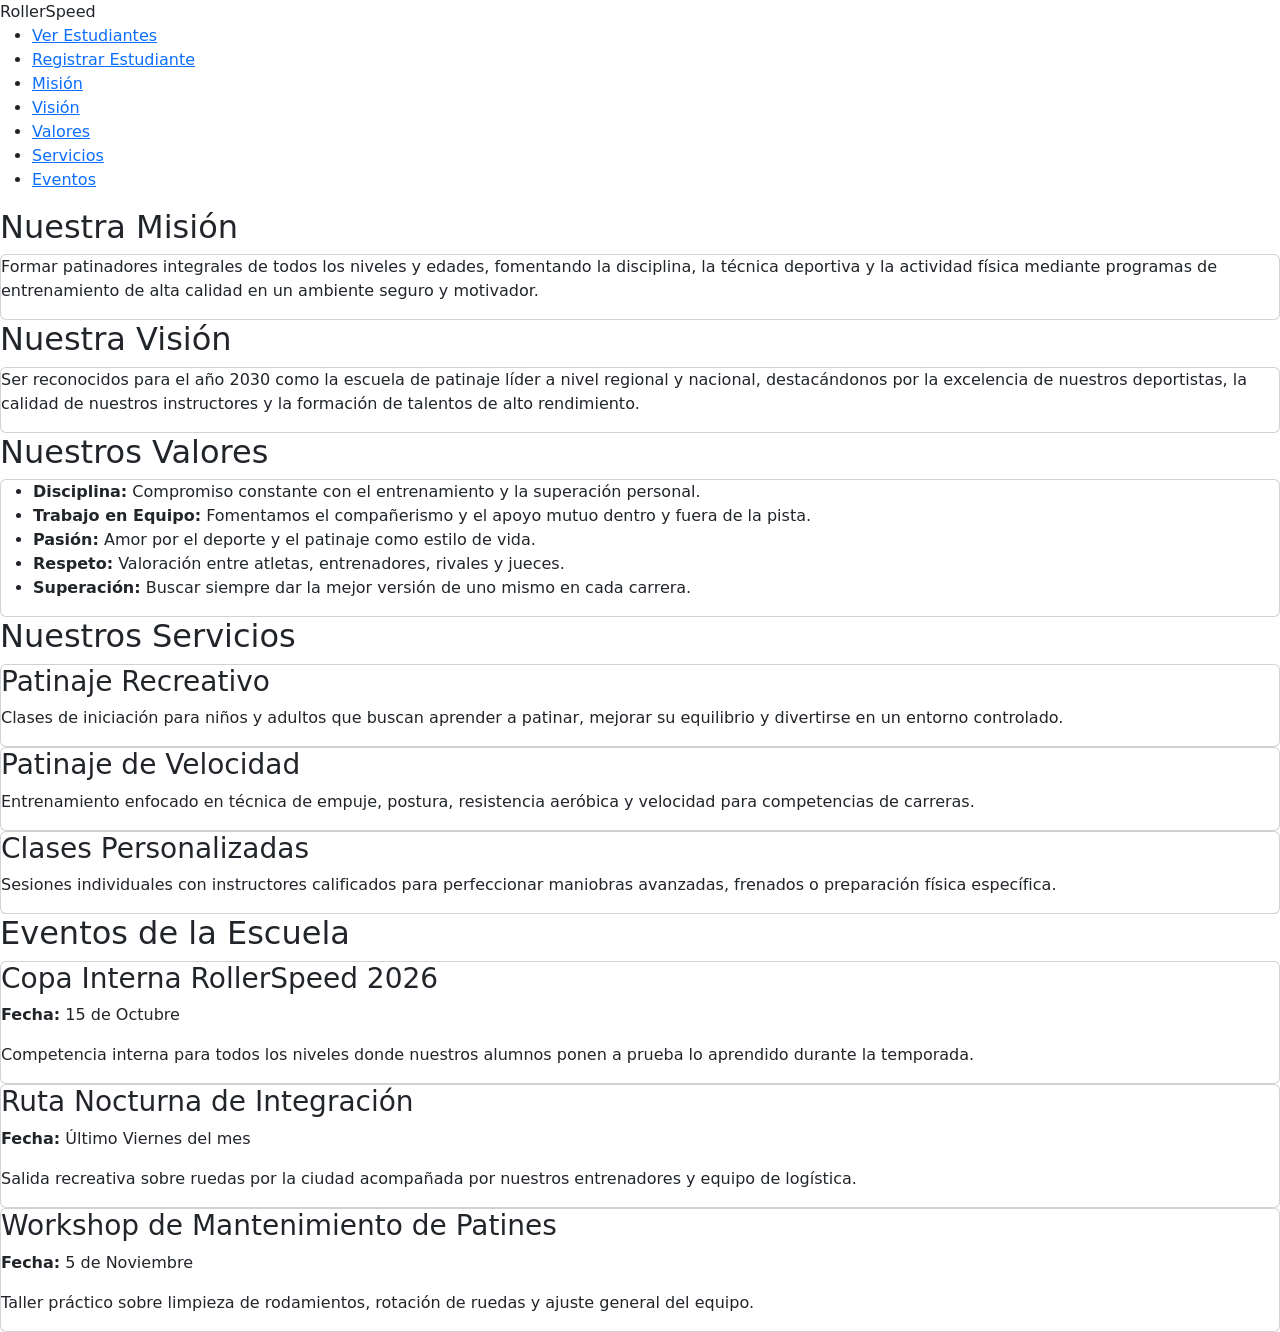
<file: src/main/resources/templates/index.html>
<!DOCTYPE html>
<html lang="es">

<head>
    <meta charset="UTF-8">
    <meta name="viewport" content="width=device-width, initial-scale=1.0">

    <title>RollerSpeed | Escuela de Patinaje</title>

    <link rel="icon" type="image/png" href="/patineta.png">
    <!-- Bootstrap 5 CSS -->
    <link href="https://cdn.jsdelivr.net/npm/bootstrap@5.3.0/dist/css/bootstrap.min.css" rel="stylesheet">
    <!-- Estilos CSS personalizados -->
    <link rel="stylesheet" th:href="@{/css/styles.css}">
</head>

<body>

    <nav  class="navbar-fragment">
        <div class="brand">Roller<span>Speed</span></div>
        <ul class="nav-links">
            <li><a href="/trainees">Ver Estudiantes </a></li>
            <li><a href="/registro">Registrar Estudiante</a></li>
            <li><a href="#mision">Misión</a></li>
            <li><a href="#vision">Visión</a></li>
            <li><a href="#valores">Valores</a></li>
            <li><a href="#servicios">Servicios</a></li>
            <li><a href="#eventos">Eventos</a></li>
        </ul>
    </nav>
    <!-- Reemplaza con el fragmento del Header -->
    <header th:replace="~{fragments :: header}"></header>

    <!-- SECCIÓN: MISIÓN -->
    <section id="mision">

        <h2 class="section-title">Nuestra Misión</h2>

        <div class="card">

            <p>
                Formar patinadores integrales de todos los niveles y edades,
                fomentando la disciplina, la técnica deportiva y la actividad
                física mediante programas de entrenamiento de alta calidad en
                un ambiente seguro y motivador.
            </p>

        </div>

    </section>

    <!-- SECCIÓN: VISIÓN -->
    <section id="vision">

        <h2 class="section-title">Nuestra Visión</h2>

        <div class="card">

            <p>
                Ser reconocidos para el año 2030 como la escuela de patinaje
                líder a nivel regional y nacional, destacándonos por la
                excelencia de nuestros deportistas, la calidad de nuestros
                instructores y la formación de talentos de alto rendimiento.
            </p>

        </div>

    </section>

    <!-- SECCIÓN: VALORES -->
    <section id="valores">

        <h2 class="section-title">Nuestros Valores</h2>

        <div class="card">

            <ul class="values-list">

                <li>
                    <strong>Disciplina:</strong>
                    Compromiso constante con el entrenamiento y la superación personal.
                </li>

                <li>
                    <strong>Trabajo en Equipo:</strong>
                    Fomentamos el compañerismo y el apoyo mutuo dentro y fuera de la pista.
                </li>

                <li>
                    <strong>Pasión:</strong>
                    Amor por el deporte y el patinaje como estilo de vida.
                </li>

                <li>
                    <strong>Respeto:</strong>
                    Valoración entre atletas, entrenadores, rivales y jueces.
                </li>

                <li>
                    <strong>Superación:</strong>
                    Buscar siempre dar la mejor versión de uno mismo en cada carrera.
                </li>

            </ul>

        </div>

    </section>

    <!-- SECCIÓN: SERVICIOS -->
    <section id="servicios">

        <h2 class="section-title">Nuestros Servicios</h2>

        <div class="grid-cards">

            <div class="card">

                <h3>Patinaje Recreativo</h3>

                <p>
                    Clases de iniciación para niños y adultos que buscan
                    aprender a patinar, mejorar su equilibrio y divertirse
                    en un entorno controlado.
                </p>

            </div>

            <div class="card">

                <h3>Patinaje de Velocidad</h3>

                <p>
                    Entrenamiento enfocado en técnica de empuje, postura,
                    resistencia aeróbica y velocidad para competencias de carreras.
                </p>

            </div>

            <div class="card">

                <h3>Clases Personalizadas</h3>

                <p>
                    Sesiones individuales con instructores calificados para
                    perfeccionar maniobras avanzadas, frenados o preparación
                    física específica.
                </p>

            </div>

        </div>

    </section>

    <!-- SECCIÓN: EVENTOS DE LA ESCUELA -->
    <section id="eventos">

        <h2 class="section-title">Eventos de la Escuela</h2>

        <div class="grid-cards">

            <div class="card">

                <h3>Copa Interna RollerSpeed 2026</h3>

                <p>
                    <strong>Fecha:</strong> 15 de Octubre
                </p>

                <p>
                    Competencia interna para todos los niveles donde nuestros
                    alumnos ponen a prueba lo aprendido durante la temporada.
                </p>

            </div>

            <div class="card">

                <h3>Ruta Nocturna de Integración</h3>

                <p>
                    <strong>Fecha:</strong> Último Viernes del mes
                </p>

                <p>
                    Salida recreativa sobre ruedas por la ciudad acompañada
                    por nuestros entrenadores y equipo de logística.
                </p>

            </div>

            <div class="card">

                <h3>Workshop de Mantenimiento de Patines</h3>

                <p>
                    <strong>Fecha:</strong> 5 de Noviembre
                </p>

                <p>
                    Taller práctico sobre limpieza de rodamientos, rotación
                    de ruedas y ajuste general del equipo.
                </p>

            </div>

        </div>

    </section>

    <!-- Reemplaza con el fragmento del Footer -->
    <footer th:replace="~{fragments :: footer}"></footer>

</body>

</html>
</file>
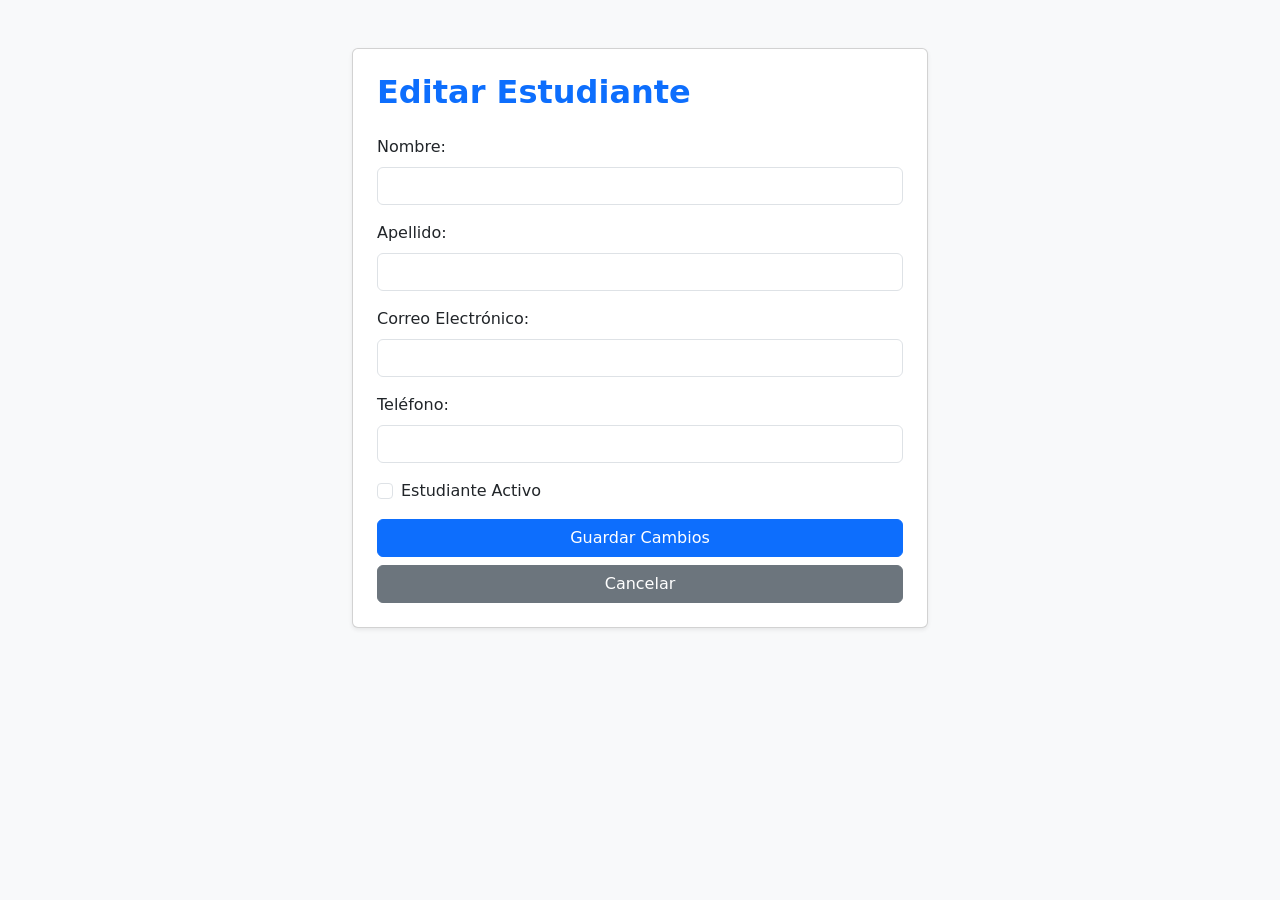
<file: src/main/resources/templates/edit-trainee.html>
<!DOCTYPE html>
<html xmlns:th="http://www.thymeleaf.org" lang="es">
<head>
    <meta charset="UTF-8">
    <meta name="viewport" content="width=device-width, initial-scale=1.0">
    <title>Editar Estudiante - RollerSpeed</title>
    <link href="https://cdn.jsdelivr.net/npm/bootstrap@5.3.0/dist/css/bootstrap.min.css" rel="stylesheet">
    <link rel="stylesheet" th:href="@{/css/styles.css}">
</head>
<body class="bg-light">

<!-- Navegación reutilizando fragmento -->
<div th:replace="~{fragments :: nav}"></div>

<main class="container my-5" style="max-width: 600px;">
    <div class="card shadow-sm p-4 bg-white rounded">
        <h2 class="mb-4 text-primary fw-bold">Editar Estudiante</h2>

        <form th:action="@{/trainees/update/{id}(id=${trainee.id})}" th:object="${trainee}" method="post">

            <div class="mb-3">
                <label for="name" class="form-label">Nombre:</label>
                <input type="text" id="name" th:field="*{name}" class="form-control" required>
            </div>

            <div class="mb-3">
                <label for="lastName" class="form-label">Apellido:</label>
                <input type="text" id="lastName" th:field="*{lastName}" class="form-control" required>
            </div>

            <div class="mb-3">
                <label for="email" class="form-label">Correo Electrónico:</label>
                <input type="email" id="email" th:field="*{email}" class="form-control" required>
            </div>

            <div class="mb-3">
                <label for="phoneNumber" class="form-label">Teléfono:</label>
                <input type="text" id="phoneNumber" th:field="*{phoneNumber}" class="form-control">
            </div>

            <div class="mb-3 form-check">
                <input type="checkbox" id="isActive" th:field="*{active}" class="form-check-input">
                <label for="isActive" class="form-check-label">Estudiante Activo</label>
            </div>

            <button type="submit" class="btn btn-primary w-100">Guardar Cambios</button>
            <a th:href="@{/trainees}" class="btn btn-secondary w-100 mt-2">Cancelar</a>
        </form>
    </div>


</main>

<script src="https://cdn.jsdelivr.net/npm/bootstrap@5.3.0/dist/js/bootstrap.bundle.min.js"></script>

<!-- Reemplaza con el fragmento del Footer -->
<footer th:replace="~{fragments :: footer}"></footer>

</body>
</html>
</file>
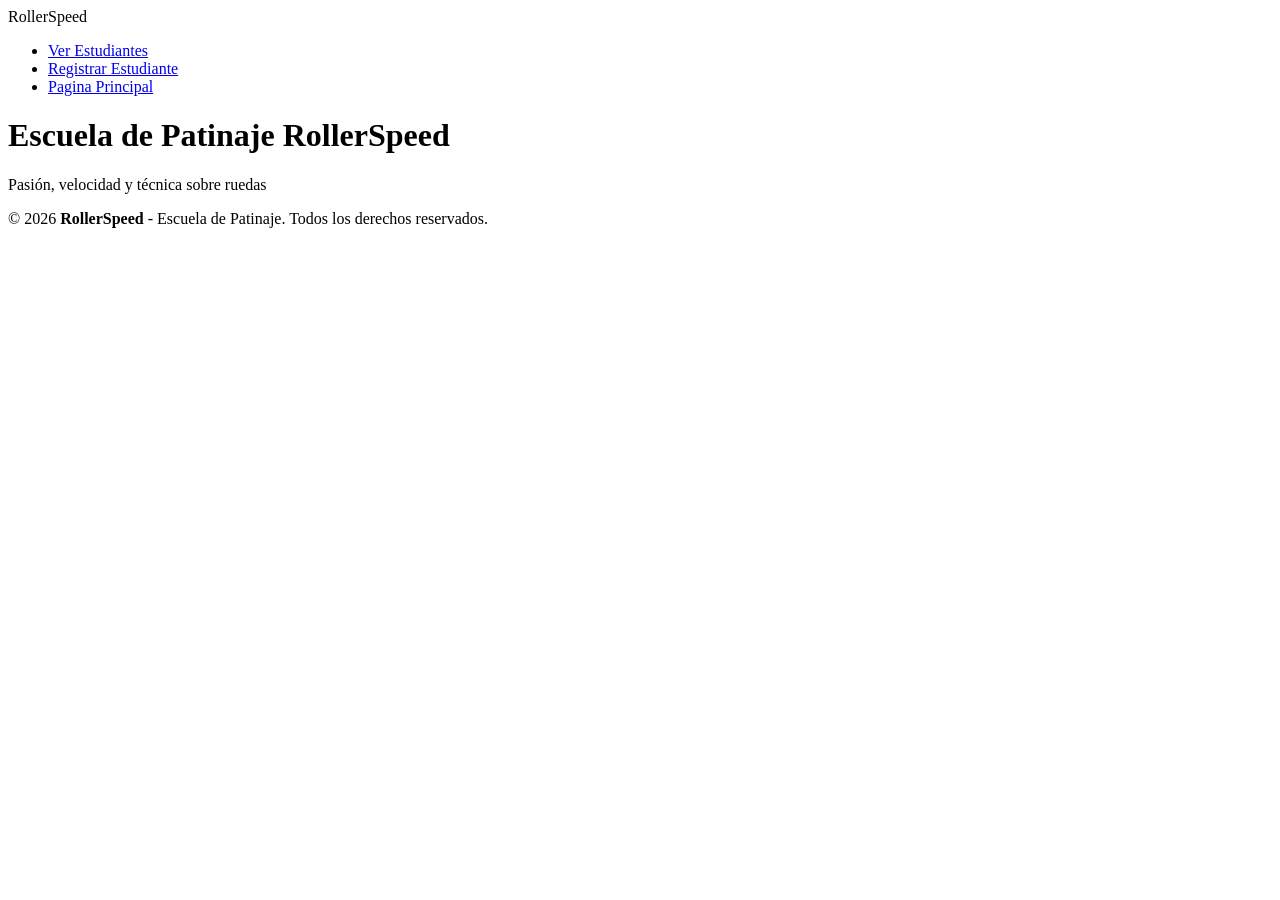
<file: src/main/resources/templates/fragments.html>
<!DOCTYPE html>
<html lang="es" xmlns:th="http://www.thymeleaf.org">
<head>
    <meta charset="UTF-8">
    <meta name="viewport" content="width=device-width, initial-scale=1.0">
    <title>Fragmentos RollerSpeed</title>
</head>
<body>


<nav th:fragment="nav" class="navbar-fragment">
    <div class="brand">Roller<span>Speed</span></div>
    <ul class="nav-links">
        <li><a href="/trainees">Ver Estudiantes </a></li>
        <li><a href="/registro">Registrar Estudiante</a></li>
        <li><a href="/home/index">Pagina Principal</a></li>
    </ul>
</nav>

<header th:fragment="header" class="header-fragment">
    <h1>Escuela de Patinaje RollerSpeed</h1>
    <p>Pasión, velocidad y técnica sobre ruedas</p>
</header>

<footer th:fragment="footer" class="footer-fragment">
    <p>&copy; 2026 <strong>RollerSpeed</strong> - Escuela de Patinaje. Todos los derechos reservados.</p>
</footer>

</body>
</html>
</file>
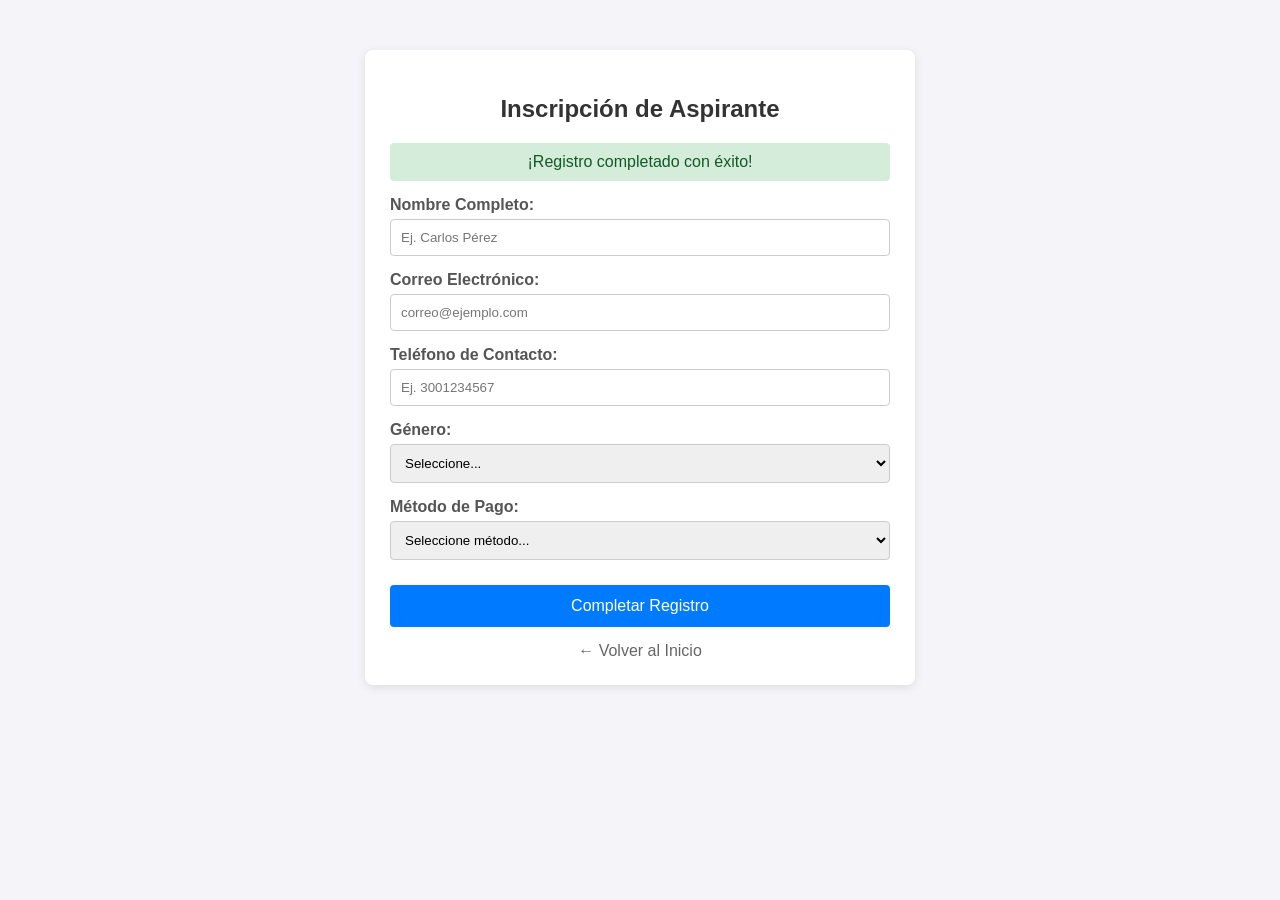
<file: src/main/resources/templates/registro.html>
<!DOCTYPE html>
<html xmlns:th="http://www.thymeleaf.org" lang="es">
<head>
    <meta charset="UTF-8">
    <meta name="viewport" content="width=device-width, initial-scale=1.0">
    <title>Registro de Aspirantes - Roller Speed</title>
    <link rel="stylesheet" th:href="@{/css/styles.css}">
    <style>
        body { font-family: Arial, sans-serif; background-color: #f4f4f9; margin: 0; padding: 20px; }
        .container { max-width: 500px; background: #fff; margin: 30px auto; padding: 25px; border-radius: 8px; box-shadow: 0 2px 10px rgba(0,0,0,0.1); }
        h2 { text-align: center; color: #333; margin-bottom: 20px; }
        .alert-success { background-color: #d4edda; color: #155724; padding: 10px; border-radius: 4px; margin-bottom: 15px; text-align: center; }
        .form-group { margin-bottom: 15px; }
        label { display: block; margin-bottom: 5px; font-weight: bold; color: #555; }
        input[type="text"], input[type="email"], select { width: 100%; padding: 10px; border: 1px solid #ccc; border-radius: 4px; box-sizing: border-box; }
        button { width: 100%; padding: 12px; background-color: #007bff; color: white; border: none; border-radius: 4px; font-size: 16px; cursor: pointer; margin-top: 10px; }
        button:hover { background-color: #0056b3; }
        .btn-home { display: block; text-align: center; margin-top: 15px; color: #666; text-decoration: none; }
    </style>
</head>
<body>

    <!-- Navegación reutilizando fragmento -->
    <div th:replace="~{fragments :: nav}"></div>


    <div class="container">
        <h2>Inscripción de Aspirante</h2>

        <!-- Mensaje dinámico de confirmación al guardar -->
        <div th:if="${param.exito}" class="alert-success">
            ¡Registro completado con éxito!
        </div>

        <!-- Formulario vinculado al objeto Aspirante del controlador -->
        <form th:action="@{/registro/guardar}" th:object="${aspirante}" method="post">
            
            <div class="form-group">
                <label for="nombre">Nombre Completo:</label>
                <input type="text" id="nombre" th:field="*{nombre}" placeholder="Ej. Carlos Pérez" required>
            </div>

            <div class="form-group">
                <label for="correo">Correo Electrónico:</label>
                <input type="email" id="correo" th:field="*{correo}" placeholder="correo@ejemplo.com" required>
            </div>

            <div class="form-group">
                <label for="telefono">Teléfono de Contacto:</label>
                <input type="text" id="telefono" th:field="*{telefono}" placeholder="Ej. 3001234567" required>
            </div>

            <div class="form-group">
                <label for="genero">Género:</label>
                <select id="genero" th:field="*{genero}" required>
                    <option value="" disabled selected>Seleccione...</option>
                    <option value="Femenino">Femenino</option>
                    <option value="Masculino">Masculino</option>
                    <option value="Otro">Otro</option>
                </select>
            </div>

            <div class="form-group">
                <label for="medioPago">Método de Pago:</label>
                <select id="medioPago" th:field="*{medioPago}" required>
                    <option value="" disabled selected>Seleccione método...</option>
                    <option value="Tarjeta de Crédito">Tarjeta de Crédito</option>
                    <option value="Transferencia PSE">Transferencia PSE</option>
                    <option value="Efectivo en Sede">Efectivo en Sede</option>
                </select>
            </div>

            <button type="submit">Completar Registro</button>
        </form>

        <a href="/home/index" class="btn-home">← Volver al Inicio</a>
    </div>

    <!-- Reemplaza con el fragmento del Footer -->
    <footer th:replace="~{fragments :: footer}"></footer>

</body>
</html>
</file>
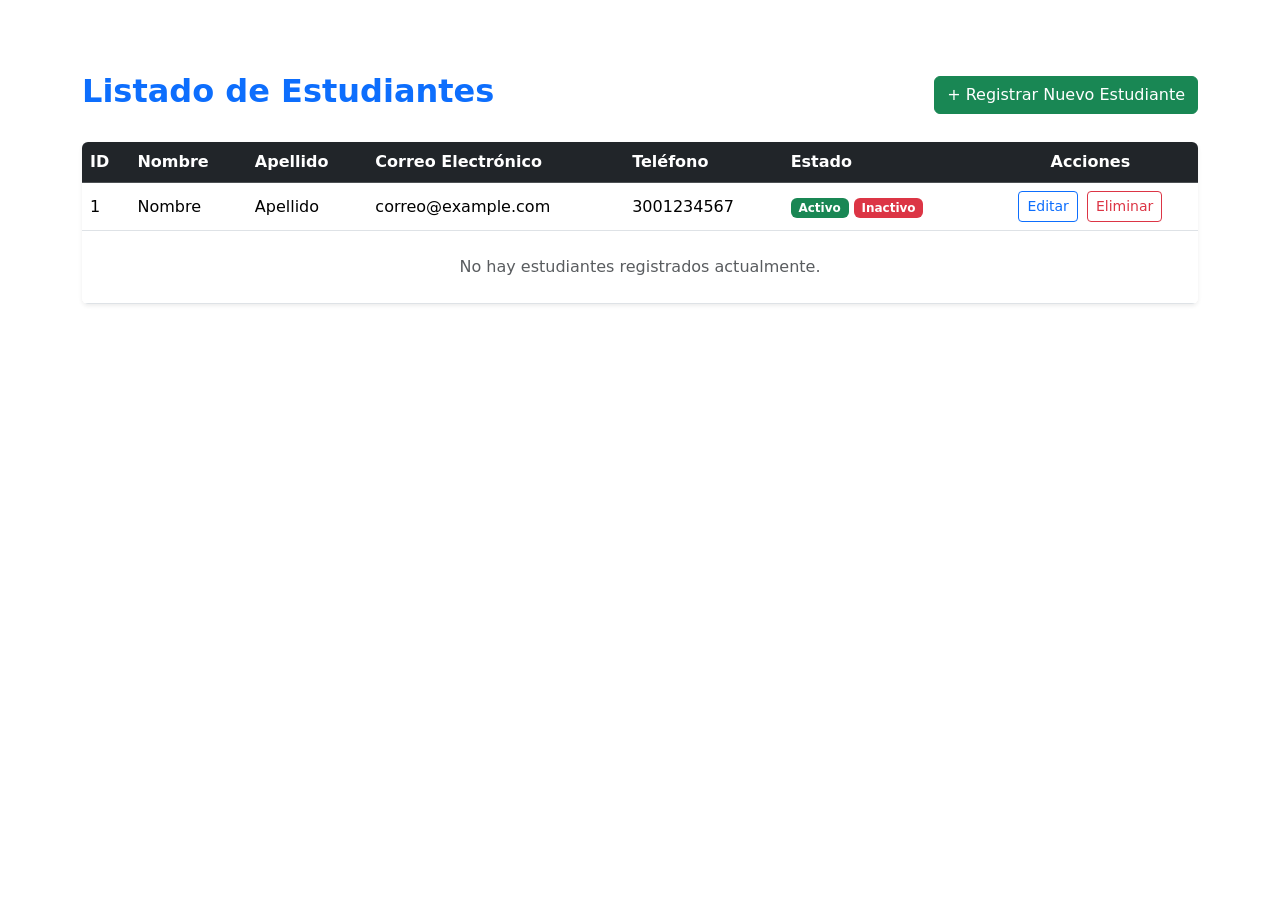
<file: src/main/resources/templates/trainees.html>
<!DOCTYPE html>
<html xmlns:th="http://www.thymeleaf.org" lang="es">
<head>
  <meta charset="UTF-8">
  <meta name="viewport" content="width=device-width, initial-scale=1.0">
  <title>Estudiantes - RollerSpeed</title>
  <!-- Bootstrap 5 CSS -->
  <link href="https://cdn.jsdelivr.net/npm/bootstrap@5.3.0/dist/css/bootstrap.min.css" rel="stylesheet">
  <!-- Estilos CSS personalizados -->
  <link rel="stylesheet" th:href="@{/css/styles.css}">
</head>
<body>

<!-- Navegación reutilizando fragmento -->
<div th:replace="~{fragments :: nav}"></div>

<main class="container my-5 pt-4">
  <div class="d-flex justify-content-between align-items-center mb-4">
    <h2 class="fw-bold text-primary">Listado de Estudiantes</h2>
    <a th:href="@{/registro}" class="btn btn-success">+ Registrar Nuevo Estudiante</a>
  </div>

  <!-- Tabla de Estudiantes -->
  <div class="table-responsive shadow-sm rounded">
    <table class="table table-hover align-middle mb-0 bg-white">
      <thead class="table-dark">
      <tr>
        <th>ID</th>
        <th>Nombre</th>
        <th>Apellido</th>
        <th>Correo Electrónico</th>
        <th>Teléfono</th>
        <th>Estado</th>
        <th class="text-center">Acciones</th>
      </tr>
      </thead>
      <tbody>
      <!-- Iteración sobre la lista de estudiantes -->
      <tr th:each="trainees : ${trainees}">
        <td th:text="${trainees.id}">1</td>
        <td th:text="${trainees.name}">Nombre</td>
        <td th:text="${trainees.lastName}">Apellido</td>
        <td th:text="${trainees.email}">correo@example.com</td>
        <td th:text="${trainees.phoneNumber ?: 'N/A'}">3001234567</td>
        <td>
          <span th:if="${trainees.isActive}" class="badge bg-success">Activo</span>
          <span th:unless="${trainees.isActive}" class="badge bg-danger">Inactivo</span>
        </td>
        <td class="text-center">
          <a th:href="@{/trainees/edit/{id}(id=${trainees.id})}" class="btn btn-sm btn-outline-primary me-1">Editar</a>
          <a th:href="@{/trainees/delete/{id}(id=${trainees.id})}" class="btn btn-sm btn-outline-danger"
             onclick="return confirm('¿Está seguro de eliminar este estudiante?')">Eliminar</a>
        </td>
      </tr>

      <!-- Mensaje si la lista está vacía -->
      <tr th:if="${#lists.isEmpty(trainees)}">
        <td colspan="7" class="text-center py-4 text-muted">
          No hay estudiantes registrados actualmente.
        </td>
      </tr>
      </tbody>
    </table>
  </div>
</main>

<!-- Pie de página reutilizando fragmento -->
<div th:replace="~{fragments :: footer}"></div>

<!-- Bootstrap 5 JS -->
<script src="https://cdn.jsdelivr.net/npm/bootstrap@5.3.0/dist/js/bootstrap.bundle.min.js"></script>
</body>
</html>
</file>
